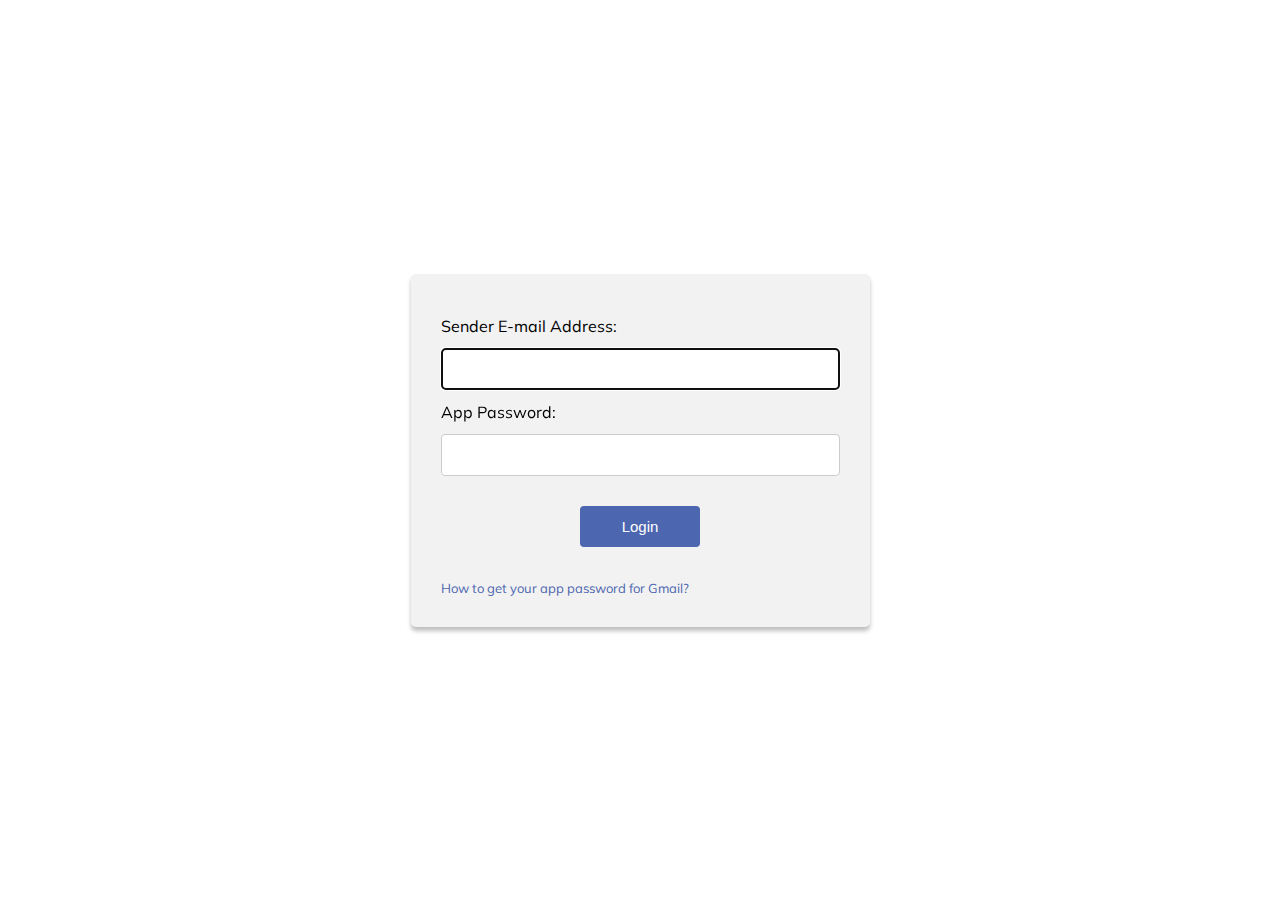
<file: root/index.html>
<!DOCTYPE html>
<html lang="en">
  <head>
    <meta charset="UTF-8" />
    <meta name="viewport" content="width=device-width, initial-scale=1.0" />
    <link href="index.css" rel="stylesheet" />
    <title>Email Marketing Tool</title>
  </head>
  <body>
    <div class="card">
      <form action="/authenticate" method="POST">
        <label for="sender_email">Sender E-mail Address:</label>
        <input type="email" name="sender_email_field" required autofocus/>
        <br />

        <label for="app_password">App Password:</label>
        <input type="password" name="app_password_field" required/>
        <br />
        <div class="button_holder">
          <input type="submit" value="Login" style="background-color: rgb(76, 102, 175); cursor: pointer"/>
        </div>
      </form>
      <a
        href="https://support.google.com/accounts/answer/185833?hl=en"
        target="_blank"
        >How to get your app password for Gmail?</a
      >
    </div>
    <script src="index.js"></script>
  </body>
</html>
</file>
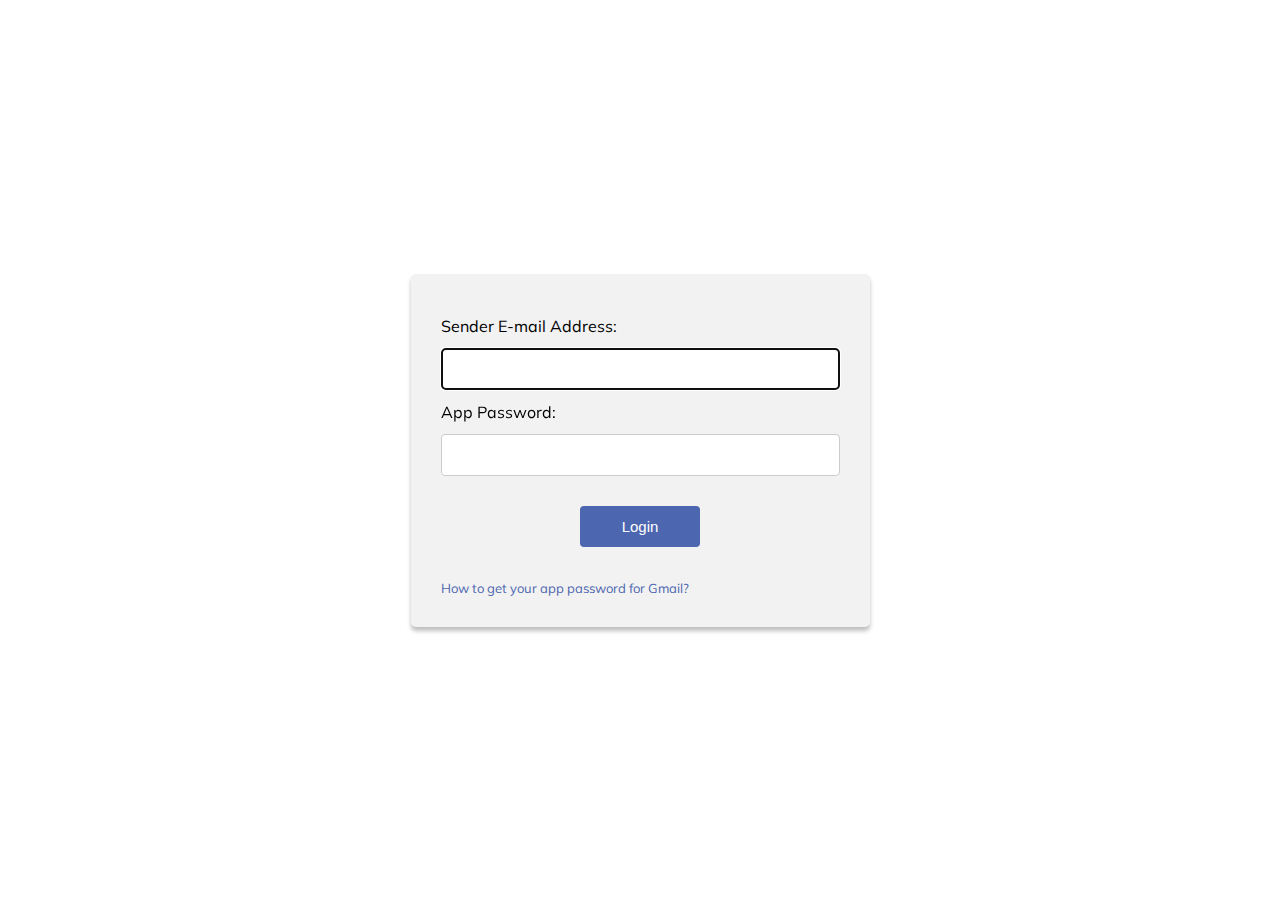
<file: static/index.html>
<!DOCTYPE html>
<html lang="en">
  <head>
    <meta charset="UTF-8" />
    <meta name="viewport" content="width=device-width, initial-scale=1.0" />
    <style>@import url('https://fonts.googleapis.com/css?family=Muli:400,500,700&display=swap');

:root {
  font-family: 'Muli',"Segoe UI", Tahoma, Geneva, Verdana, sans-serif;
}

body {
  display: flex;
  flex-direction: column;
  align-content: center;
  align-items: center;
  justify-content: center;
  flex-wrap: wrap;
  padding: 0%;
  margin: 0;
  height: 100vh;
}

.card {
  border-radius: 15;
  box-shadow: 0px 4px 4px rgba(0, 0, 0, 0.25);
  min-width: 20vw;
  margin: auto 20px;
  border-radius: 5px;
  background-color: #f2f2f2;
  padding: 30px;
  justify-content: center;
}

label {
  padding: 12px 12px 12px 0;
  display: inline-block;
}

input[type="email"],
input[type="password"],
input[type="text"],
textarea {
  width: 100%;
  padding: 12px;
  border: 1px solid #ccc;
  border-radius: 4px;
  box-sizing: border-box;
  resize: vertical;
  font-size: 14px;
}

input[type="submit"] {
  background-color: rgb(179 181 186);
  color: white;
  padding: 12px;
  border: none;
  border-radius: 4px;
  /* cursor: pointer; */
  width: 30%;
  font-size: 15px;
}

/* input[type="submit"]:hover {
  background-color: rgb(20, 228, 103);
} */

.button_holder {
  text-align: center;
  padding: 30px 0;
}

a {
  text-decoration: none;
  color: rgb(76, 102, 175);
  font-size: small;
}

a:visited {
  color: rgb(76, 102, 175);
}

a:hover {
  color: rgb(20, 228, 103);
}

.header-card {
  width: 100%;
  height: 5%;
  background: #FFFFFF;
  box-shadow: 0px 4px 4px rgba(0, 0, 0, 0.25);
  margin-bottom: 30px;
}

h1 {
  font-size: 25px;
  font-weight: 700;
  text-align: center;
}

.trix-button--icon-link, .trix-button--icon-decrease-nesting-level,
.trix-button--icon-increase-nesting-level,
.trix-button--icon-undo, .trix-button--icon-redo,
.trix-button--icon-attach, .trix-button--icon-quote {
  display: none;
} </style>
    <title>Email Marketing Tool</title>
  </head>
  <body>
    <div class="card">
      <form action="/authenticate" method="POST">
        <label for="sender_email">Sender E-mail Address:</label>
        <input type="email" name="sender_email_field" required autofocus/>
        <br />

        <label for="app_password">App Password:</label>
        <input type="password" name="app_password_field" required/>
        <br />
        <div class="button_holder">
          <input type="submit" value="Login" style="background-color: rgb(76, 102, 175); cursor: pointer"/>
        </div>
      </form>
      <a
        href="https://support.google.com/accounts/answer/185833?hl=en"
        target="_blank"
        >How to get your app password for Gmail?</a
      >
    </div>
    <script>var element = document.querySelector("trix-editor")</script>
  </body>
</html>
</file>
<file: root/index.css>
@import url('https://fonts.googleapis.com/css?family=Muli:400,500,700&display=swap');

:root {
  font-family: 'Muli',"Segoe UI", Tahoma, Geneva, Verdana, sans-serif;
}

body {
  display: flex;
  flex-direction: column;
  align-content: center;
  align-items: center;
  justify-content: center;
  flex-wrap: wrap;
  padding: 0%;
  margin: 0;
  height: 100vh;
}

.card {
  border-radius: 15;
  box-shadow: 0px 4px 4px rgba(0, 0, 0, 0.25);
  min-width: 20vw;
  margin: auto 20px;
  border-radius: 5px;
  background-color: #f2f2f2;
  padding: 30px;
  justify-content: center;
}

label {
  padding: 12px 12px 12px 0;
  display: inline-block;
}

input[type="email"],
input[type="password"],
input[type="text"],
textarea {
  width: 100%;
  padding: 12px;
  border: 1px solid #ccc;
  border-radius: 4px;
  box-sizing: border-box;
  resize: vertical;
  font-size: 14px;
}

input[type="submit"] {
  background-color: rgb(179 181 186);
  color: white;
  padding: 12px;
  border: none;
  border-radius: 4px;
  /* cursor: pointer; */
  width: 30%;
  font-size: 15px;
}

/* input[type="submit"]:hover {
  background-color: rgb(20, 228, 103);
} */

.button_holder {
  text-align: center;
  padding: 30px 0;
}

a {
  text-decoration: none;
  color: rgb(76, 102, 175);
  font-size: small;
}

a:visited {
  color: rgb(76, 102, 175);
}

a:hover {
  color: rgb(20, 228, 103);
}

.header-card {
  width: 100%;
  height: 5%;
  background: #FFFFFF;
  box-shadow: 0px 4px 4px rgba(0, 0, 0, 0.25);
  margin-bottom: 30px;
}

h1 {
  font-size: 25px;
  font-weight: 700;
  text-align: center;
}

.trix-button--icon-link, .trix-button--icon-decrease-nesting-level,
.trix-button--icon-increase-nesting-level,
.trix-button--icon-undo, .trix-button--icon-redo,
.trix-button--icon-attach, .trix-button--icon-quote {
  display: none;
}
</file>
